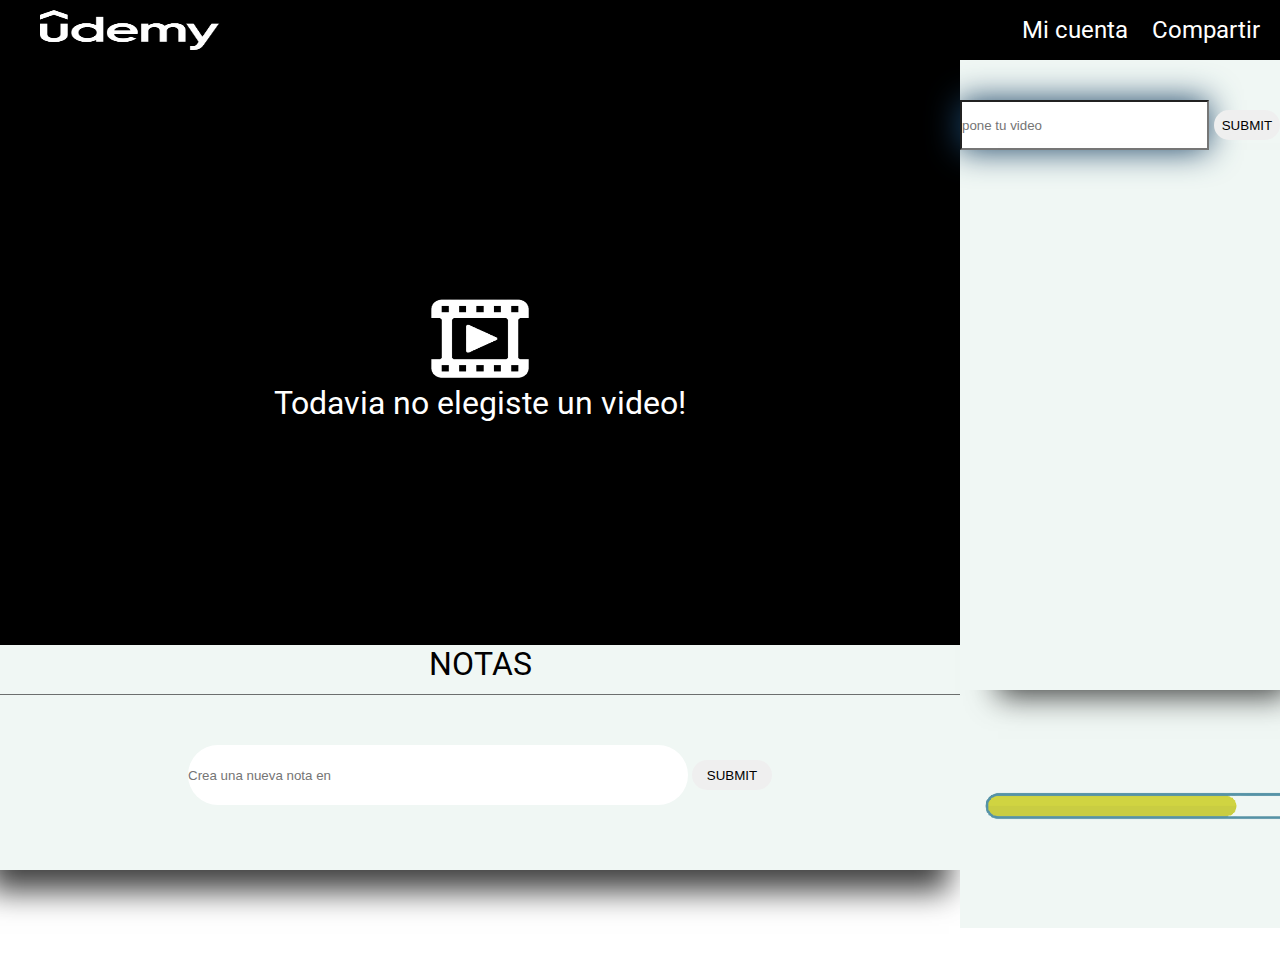
<file: index.html>
<!DOCTYPE html>
<html lang="en">
<head>
    <meta charset="UTF-8">
    <meta http-equiv="X-UA-Compatible" content="IE=edge">
    <meta name="viewport" content="width=device-width, initial-scale=1.0">
    <title>Document</title>
    <link rel="preconnect" href="https://fonts.googleapis.com">
<link rel="preconnect" href="https://fonts.gstatic.com" crossorigin>
<link href="https://fonts.googleapis.com/css2?family=Roboto&display=swap" rel="stylesheet">
    <link rel="stylesheet" href="./styles/styles.css">
</head>
<body>
    <nav>
        <img class="nav__logo" src="img/whitelogo.png" alt="">
        <div class="nav__enlaces">
            <a href="#">Mi cuenta</a>
            <a href="#">Compartir</a>
        </div>
    </nav>
    <main class="app">
        <section class="videos">
           <div id="player">
                <img src="img/videologoo.png" alt="">
                <p class="player__text">Todavia no elegiste un video!</p>
           </div>
           <div class="videos__menu">
               <p>Notas</p>
           </div>
           <div class="videos__notas">
    
           </div>
        </section>
        <section class="playlist">
            <div class="playlist__buscador">
                <input class="playlist__buscador--search" type="text" placeholder="pone tu video">
                <button class="submitvideo">SUBMIT</button>
            </div>
            <div class="playlist__content">

            </div>
            <img class="playlist__progress" src="img/progressbar.png" alt="">
        </section>
    </main>
    <script src="https://www.youtube.com/iframe_api"></script>
    <script
    src="https://code.jquery.com/jquery-3.6.0.min.js"
    integrity="sha256-/xUj+3OJU5yExlq6GSYGSHk7tPXikynS7ogEvDej/m4="
    crossorigin="anonymous"></script>
 <script src="notas.js"></script>
 <script src="playlist.js"></script>
</body>
</html>
</file>
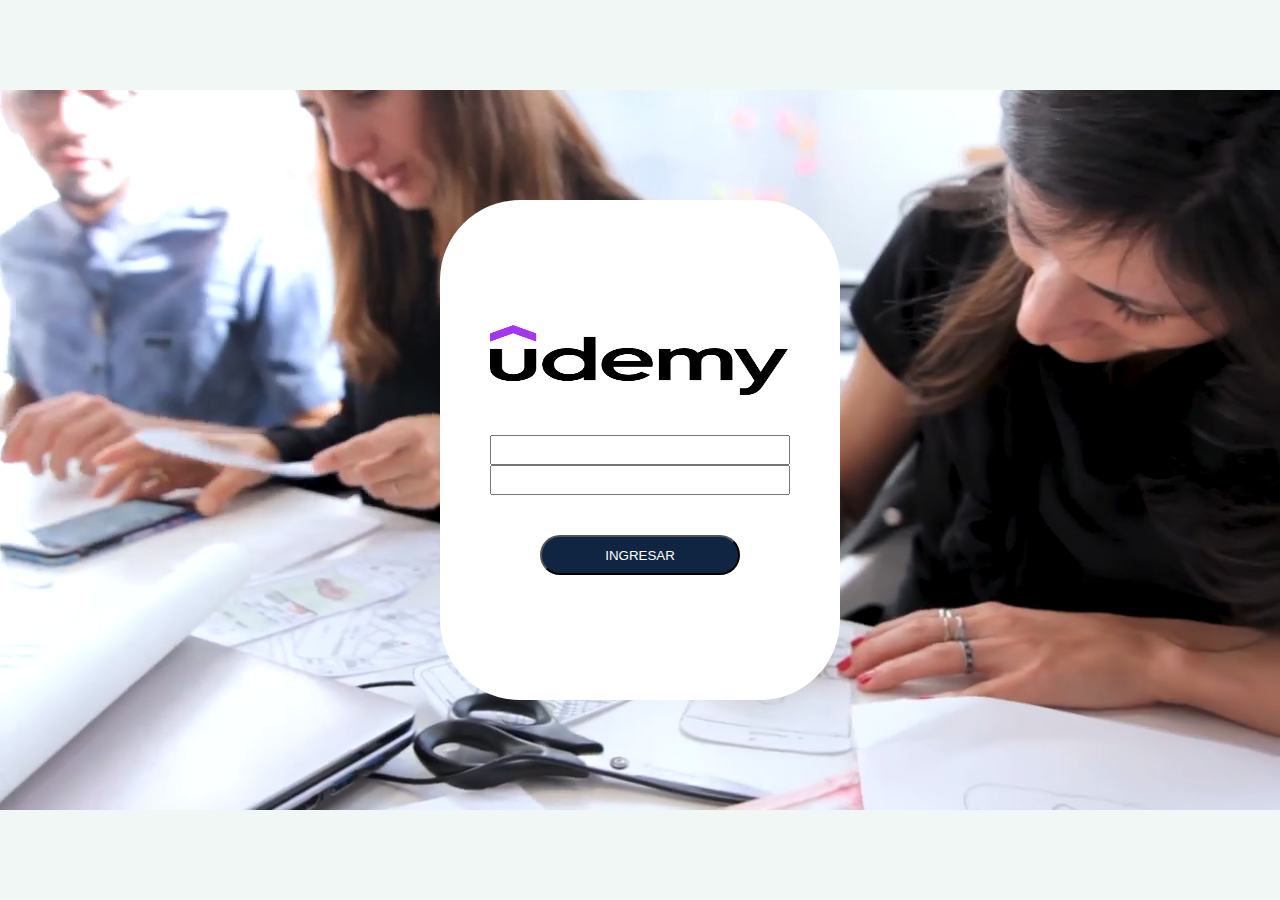
<file: views/login.html>
<!DOCTYPE html>
<html lang="en">
<head>
    <meta charset="UTF-8">
    <meta http-equiv="X-UA-Compatible" content="IE=edge">
    <meta name="viewport" content="width=device-width, initial-scale=1.0">
    <title>Document</title>
    <link rel="preconnect" href="https://fonts.googleapis.com">
<link rel="preconnect" href="https://fonts.gstatic.com" crossorigin>
<link href="https://fonts.googleapis.com/css2?family=Roboto&display=swap" rel="stylesheet">
    <link rel="stylesheet" href="../styles/login.css">
</head>
<body>
    <video src="../img/login-video.mp4" autoplay muted loop></video>
   <!--  <nav>
        <img class="nav__logo" src="../img/whitelogo.png" alt="">
        <div class="nav__enlaces">
            <a href="../index.html">Mi cuenta</a>
            <a href="#">Compartir</a>
        </div>
    </nav> -->
    <main>
        <section class="login">
            <img src="../img/logo.png" alt="">
            <input type="text">
            <input type="text">
            <a href="../index.html"><button>INGRESAR</button></a>
        </section>
    </main>
</body>
</html>
</file>
<file: styles/styles.css>
* {
  -webkit-box-sizing: border-box;
          box-sizing: border-box;
  padding: 0;
  margin: 0;
}

body {
  background-color: white;
  width: 100vw;
  height: 100vh;
  font-family: 'Roboto', sans-serif;
}

.app {
  background-color: white;
  width: 100vw;
  height: 100vh;
  display: -webkit-box;
  display: -ms-flexbox;
  display: flex;
  -webkit-box-align: start;
      -ms-flex-align: start;
          align-items: flex-start;
  -webkit-box-pack: center;
      -ms-flex-pack: center;
          justify-content: center;
}

nav {
  background-color: black;
  display: -webkit-box;
  display: -ms-flexbox;
  display: flex;
  -webkit-box-align: center;
      -ms-flex-align: center;
          align-items: center;
  -webkit-box-pack: justify;
      -ms-flex-pack: justify;
          justify-content: space-between;
  height: 60px;
}

nav .nav__logo {
  width: 180px;
  height: 40px;
  margin-left: 40px;
}

nav .nav__enlaces a {
  color: white;
  text-decoration: none;
  font-size: 1.5rem;
  margin-right: 20px;
}

button {
  height: 30px;
  width: 80px;
  border-radius: 50px;
  border: 0;
}

.videos {
  width: 75vw;
  min-height: 90vh;
  display: -webkit-box;
  display: -ms-flexbox;
  display: flex;
  -webkit-box-orient: vertical;
  -webkit-box-direction: normal;
      -ms-flex-direction: column;
          flex-direction: column;
  -webkit-box-align: center;
      -ms-flex-align: center;
          align-items: center;
  -webkit-box-pack: start;
      -ms-flex-pack: start;
          justify-content: flex-start;
  -webkit-box-shadow: -11px 21px 29px 0px rgba(0, 0, 0, 0.75);
          box-shadow: -11px 21px 29px 0px rgba(0, 0, 0, 0.75);
  background-color: #F0F7F4;
}

.videos__menu {
  background-color: #F0F7F4;
  border-bottom: 0.3px solid rgba(0, 0, 0, 0.548);
  width: 100%;
  height: 50px;
}

.videos__menu p {
  color: black;
  text-align: center;
  text-transform: uppercase;
  font-size: 2rem;
}

.videos #player {
  display: -webkit-box;
  display: -ms-flexbox;
  display: flex;
  -webkit-box-orient: vertical;
  -webkit-box-direction: normal;
      -ms-flex-direction: column;
          flex-direction: column;
  -webkit-box-align: center;
      -ms-flex-align: center;
          align-items: center;
  -webkit-box-pack: center;
      -ms-flex-pack: center;
          justify-content: center;
  width: 100%;
  height: 65vh;
  background-color: black;
}

.videos #player img {
  width: 200px;
  height: 100px;
}

.videos .player__text {
  color: white;
  font-size: 2rem;
}

.videos__notas {
  width: 100%;
  display: -webkit-box;
  display: -ms-flexbox;
  display: flex;
  -webkit-box-orient: vertical;
  -webkit-box-direction: normal;
      -ms-flex-direction: column;
          flex-direction: column;
  -webkit-box-align: center;
      -ms-flex-align: center;
          align-items: center;
  -webkit-box-pack: center;
      -ms-flex-pack: center;
          justify-content: center;
}

.videos__notas--div {
  margin-top: 50px;
}

.videos__notas--agregar {
  width: 500px;
  height: 60px;
  border: 0;
  background-color: white;
  border-radius: 40px;
  color: white;
}

.videos__notas--notacontainer {
  width: 60%;
  height: 70px;
  display: -webkit-box;
  display: -ms-flexbox;
  display: flex;
  -webkit-box-align: center;
      -ms-flex-align: center;
          align-items: center;
  -webkit-box-pack: center;
      -ms-flex-pack: center;
          justify-content: center;
  background-color: #d2d9db;
  margin-top: 40px;
}

.videos__notas--notacontainer p {
  color: black;
  text-align: center;
}

.playlist {
  width: 25vw;
  display: -webkit-box;
  display: -ms-flexbox;
  display: flex;
  -webkit-box-orient: vertical;
  -webkit-box-direction: normal;
      -ms-flex-direction: column;
          flex-direction: column;
  background-color: #F0F7F4;
}

.playlist__buscador {
  display: -webkit-box;
  display: -ms-flexbox;
  display: flex;
  -webkit-box-align: center;
      -ms-flex-align: center;
          align-items: center;
  -webkit-box-pack: center;
      -ms-flex-pack: center;
          justify-content: center;
  margin-top: 40px;
}

.playlist__buscador--search {
  width: 300px;
  height: 50px;
  color: color;
  -webkit-box-shadow: -1px 0px 33px 0px #184164;
          box-shadow: -1px 0px 33px 0px #184164;
  margin-right: 5px;
}

.playlist__progress {
  width: 400px;
  bottom: 0px;
}

.playlist__content {
  display: -webkit-box;
  display: -ms-flexbox;
  display: flex;
  -webkit-box-orient: vertical;
  -webkit-box-direction: normal;
      -ms-flex-direction: column;
          flex-direction: column;
  min-height: 60vh;
  max-height: 60vh;
  overflow: scroll;
  width: 100%;
  -webkit-box-shadow: 23px 21px 29px -15px rgba(0, 0, 0, 0.75);
          box-shadow: 23px 21px 29px -15px rgba(0, 0, 0, 0.75);
}

.playlist__content summary {
  background-color: white;
  width: 100%;
  height: 100px;
  cursor: pointer;
  list-style: none;
  border-top: 1px solid black;
  border-bottom: 1px solid rgba(0, 0, 0, 0.63);
  display: -webkit-box;
  display: -ms-flexbox;
  display: flex;
  -webkit-box-pack: left;
      -ms-flex-pack: left;
          justify-content: left;
  -webkit-box-align: center;
      -ms-flex-align: center;
          align-items: center;
}

.playlist__content--name {
  color: black;
  text-align: center;
  font-weight: bold;
  text-transform: uppercase;
  margin-left: 40px;
}

.playlist__content--time {
  background-color: red;
  color: white;
  border-radius: 50px;
  width: 30px;
  height: 30px;
}

.playlist__content--classnum {
  margin-left: 30px;
  font-weight: bold;
  font-size: 1.5rem;
}

.playlist__content--changename {
  display: none;
}

details[open] {
  display: -webkit-box;
  display: -ms-flexbox;
  display: flex;
  -webkit-box-align: center;
      -ms-flex-align: center;
          align-items: center;
  -webkit-box-pack: center;
      -ms-flex-pack: center;
          justify-content: center;
}

details[open] img {
  width: 320px;
  height: 180px;
}
/*# sourceMappingURL=styles.css.map */
</file>
<file: styles/login.css>
* {
    box-sizing: border-box;
    padding: 0;
    margin: 0;
}

body {
    background-color: #f0F7F4;
    height: 100vh;
    font-family: 'Roboto', sans-serif;
}

video {
    position: absolute;
    height: 100vh;
    width: 100vw;
    z-index: -1000;
}

nav {
    background-color:   /* #F0F7F4 */ black  ;
    display: flex;
    align-items: center;
    justify-content: space-between;
    height: 60px;
}
.nav__logo {
    width:180px;
    height: 40px;
    margin-left: 40px;
}
.nav__enlaces a{
    color: white;
        text-decoration: none;
        font-size: 1.5rem;
        margin-right: 20px;
}
main {
    height: 100vh;
    display: flex;
    align-items: center;
    justify-content: center;
}

.login {
    background-color: white;
    height: 500px;
    width: 400px;
    border-radius: 80px;
    display: flex;
    flex-direction: column;
    align-items: center;
    justify-content: center;
}
.login input {
     width: 300px;
     height: 30px;
}
.login input:nth-child(2) {
     margin-top: 40px;
}
.login button {
    margin-top: 40px;
    background-color: #102542;
    width: 200px;
    height: 40px;
    border-radius: 50px;
    color:white;
}
.login img {
    width: 300px;
    height: 70px;
}
</file>
